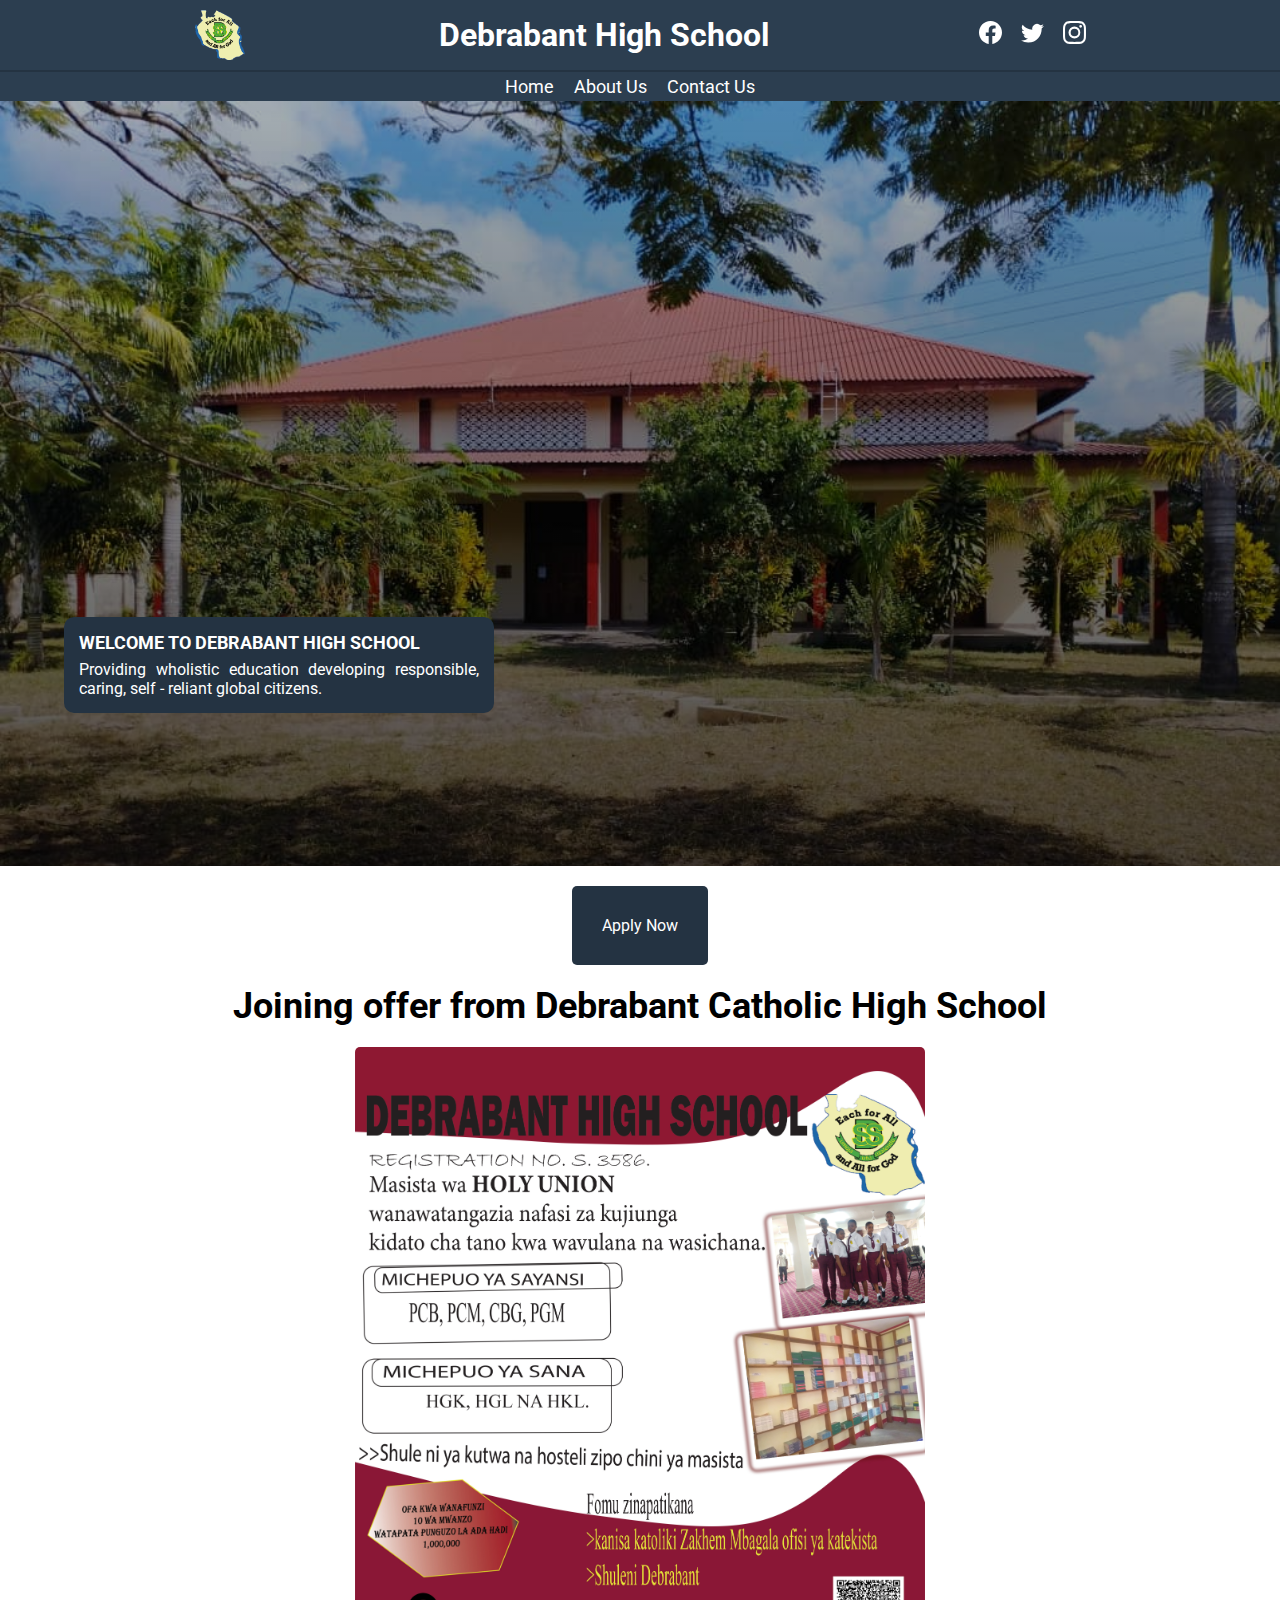
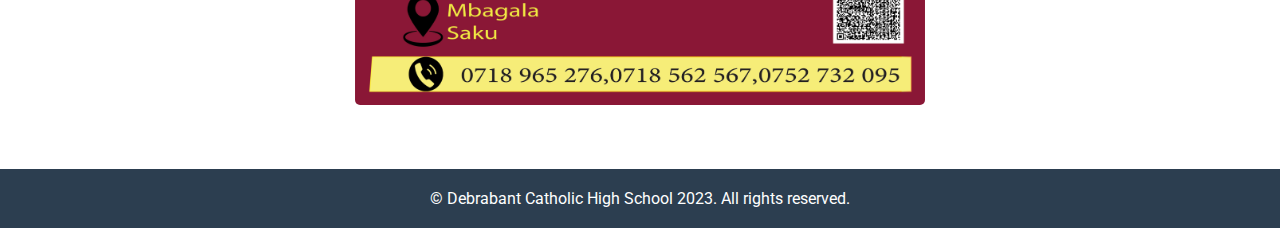
<file: index.html>
<!DOCTYPE html>
<html lang="en">
  <head>
    <meta charset="UTF-8" />
    <meta http-equiv="X-UA-Compatible" content="IE=edge" />
    <meta name="viewport" content="width=device-width, initial-scale=1.0" />
    <link rel="stylesheet" href="assets/styles/style.css" />
    <link rel="stylesheet" href="assets/styles/modal.css" />
    <title>Debrabant High School</title>
  </head>
  <body>
    <nav>
      <img src="assets/images/DHS Logo.png" />
      <h2>Debrabant High School</h2>
      <div class="socials">
        <a href="https://www.facebook.com/parton.qlassque">
          <svg
            xmlns="http://www.w3.org/2000/svg"
            width="23"
            height="23"
            fill="currentColor"
            class="bi bi-facebook"
            viewBox="0 0 16 16"
          >
            <path
              d="M16 8.049c0-4.446-3.582-8.05-8-8.05C3.58 0-.002 3.603-.002 8.05c0 4.017 2.926 7.347 6.75 7.951v-5.625h-2.03V8.05H6.75V6.275c0-2.017 1.195-3.131 3.022-3.131.876 0 1.791.157 1.791.157v1.98h-1.009c-.993 0-1.303.621-1.303 1.258v1.51h2.218l-.354 2.326H9.25V16c3.824-.604 6.75-3.934 6.75-7.951z"
            />
          </svg>
        </a>
        <a href="https://twitter.com/boss_the_dj">
          <svg
            xmlns="http://www.w3.org/2000/svg"
            width="23"
            height="23"
            fill="currentColor"
            class="bi bi-twitter"
            viewBox="0 0 16 16"
          >
            <path
              d="M5.026 15c6.038 0 9.341-5.003 9.341-9.334 0-.14 0-.282-.006-.422A6.685 6.685 0 0 0 16 3.542a6.658 6.658 0 0 1-1.889.518 3.301 3.301 0 0 0 1.447-1.817 6.533 6.533 0 0 1-2.087.793A3.286 3.286 0 0 0 7.875 6.03a9.325 9.325 0 0 1-6.767-3.429 3.289 3.289 0 0 0 1.018 4.382A3.323 3.323 0 0 1 .64 6.575v.045a3.288 3.288 0 0 0 2.632 3.218 3.203 3.203 0 0 1-.865.115 3.23 3.23 0 0 1-.614-.057 3.283 3.283 0 0 0 3.067 2.277A6.588 6.588 0 0 1 .78 13.58a6.32 6.32 0 0 1-.78-.045A9.344 9.344 0 0 0 5.026 15z"
            />
          </svg>
        </a>
        <a href="https://www.instagram.com/boss_the_dj/">
          <svg
            xmlns="http://www.w3.org/2000/svg"
            width="23"
            height="23"
            fill="currentColor"
            class="bi bi-instagram"
            viewBox="0 0 16 16"
          >
            <path
              d="M8 0C5.829 0 5.556.01 4.703.048 3.85.088 3.269.222 2.76.42a3.917 3.917 0 0 0-1.417.923A3.927 3.927 0 0 0 .42 2.76C.222 3.268.087 3.85.048 4.7.01 5.555 0 5.827 0 8.001c0 2.172.01 2.444.048 3.297.04.852.174 1.433.372 1.942.205.526.478.972.923 1.417.444.445.89.719 1.416.923.51.198 1.09.333 1.942.372C5.555 15.99 5.827 16 8 16s2.444-.01 3.298-.048c.851-.04 1.434-.174 1.943-.372a3.916 3.916 0 0 0 1.416-.923c.445-.445.718-.891.923-1.417.197-.509.332-1.09.372-1.942C15.99 10.445 16 10.173 16 8s-.01-2.445-.048-3.299c-.04-.851-.175-1.433-.372-1.941a3.926 3.926 0 0 0-.923-1.417A3.911 3.911 0 0 0 13.24.42c-.51-.198-1.092-.333-1.943-.372C10.443.01 10.172 0 7.998 0h.003zm-.717 1.442h.718c2.136 0 2.389.007 3.232.046.78.035 1.204.166 1.486.275.373.145.64.319.92.599.28.28.453.546.598.92.11.281.24.705.275 1.485.039.843.047 1.096.047 3.231s-.008 2.389-.047 3.232c-.035.78-.166 1.203-.275 1.485a2.47 2.47 0 0 1-.599.919c-.28.28-.546.453-.92.598-.28.11-.704.24-1.485.276-.843.038-1.096.047-3.232.047s-2.39-.009-3.233-.047c-.78-.036-1.203-.166-1.485-.276a2.478 2.478 0 0 1-.92-.598 2.48 2.48 0 0 1-.6-.92c-.109-.281-.24-.705-.275-1.485-.038-.843-.046-1.096-.046-3.233 0-2.136.008-2.388.046-3.231.036-.78.166-1.204.276-1.486.145-.373.319-.64.599-.92.28-.28.546-.453.92-.598.282-.11.705-.24 1.485-.276.738-.034 1.024-.044 2.515-.045v.002zm4.988 1.328a.96.96 0 1 0 0 1.92.96.96 0 0 0 0-1.92zm-4.27 1.122a4.109 4.109 0 1 0 0 8.217 4.109 4.109 0 0 0 0-8.217zm0 1.441a2.667 2.667 0 1 1 0 5.334 2.667 2.667 0 0 1 0-5.334z"
            />
          </svg>
        </a>
      </div>
    </nav>
    <div class="sub-nav">
      <ul>
        <li><a href="/">Home</a></li>
        <li><a href="about.html">About Us</a></li>
        <li><a href="contact.html">Contact Us</a></li>
      </ul>
    </div>

    <section class="hero">
      <div class="welcome">
        <h3>Welcome to Debrabant High School</h3>
        <p>
          Providing wholistic education developing responsible, caring, self -
          reliant global citizens.
        </p>
      </div>
    </section>

    <!-- form link -->
    <a class="apply_now" href="apply.html">Apply Now</a>

    <!-- Content section -->
    <section class="content">
      <div class="container">
        <div>
          <div class="offer">
            <h2>Joining offer from Debrabant Catholic High School</h2>
          </div>
          <div style="margin: 0 auto; width: 50%">
            <img
              id="myImg"
              src="assets/images/SISTER.jpg"
              alt="Debrabant Catholic High School"
              style="width: 100%"
            />
          </div>
          <div id="myModal" class="modal">
            <span class="close">X</span>
            <img class="modal-content" id="img01" />
            <div id="caption"></div>
          </div>
        </div>
      </div>
    </section>

    <!-- Footer -->
    <footer>
      <p>&copy; Debrabant Catholic High School 2023. All rights reserved.</p>
    </footer>
    <script src="assets/scripts/script.js"></script>
  </body>
</html>
</file>
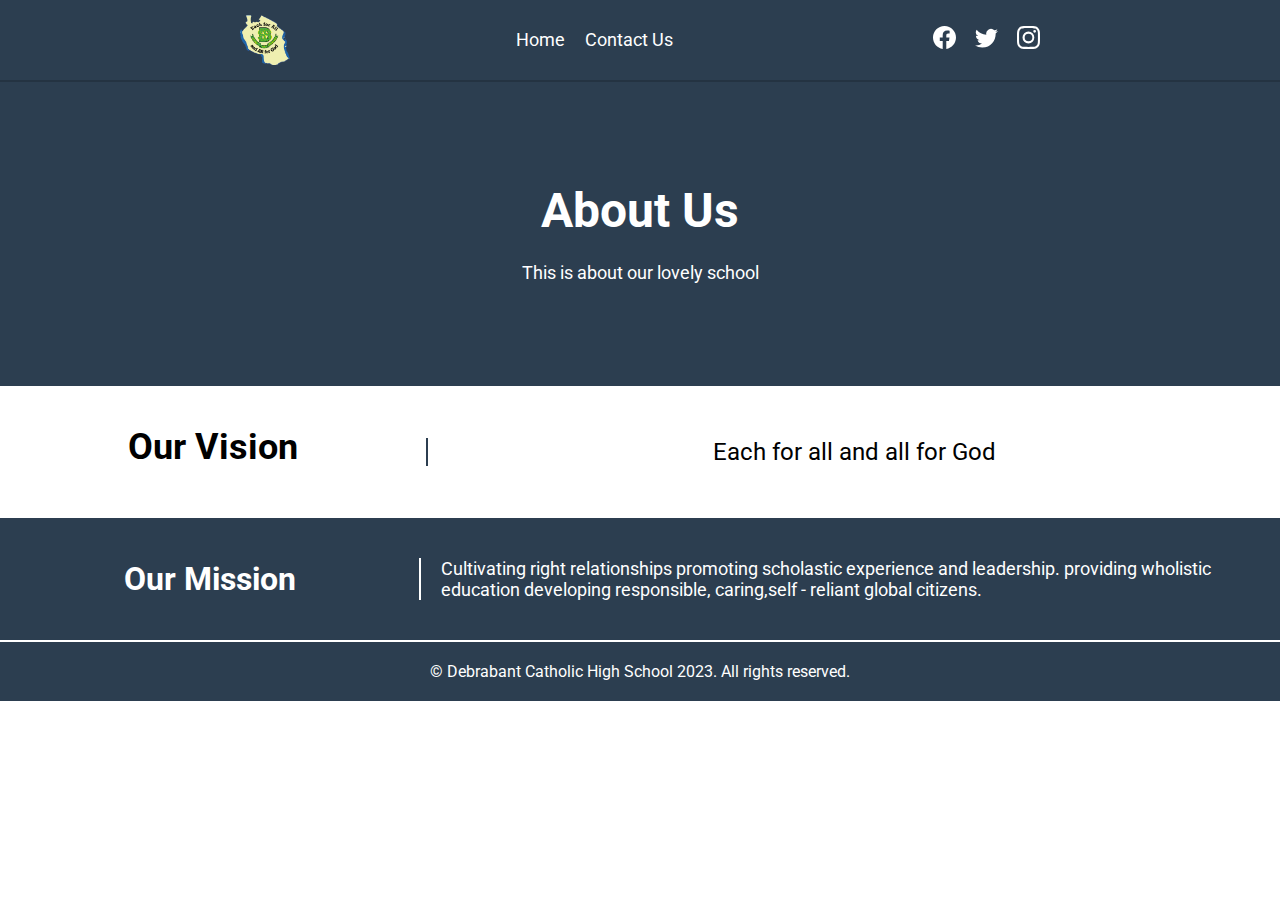
<file: about.html>
<!DOCTYPE html>
<html>
  <head>
    <meta charset="UTF-8" />
    <meta http-equiv="X-UA-Compatible" content="IE=edge" />
    <meta name="viewport" content="width=device-width, initial-scale=1.0" />
    <title>About Us - Catholic High School</title>
    <link rel="stylesheet" href="assets/styles/about_styles.css" />
  </head>
  <body>
    <!-- Navigation -->
    <nav>
      <img src="assets/images/DHS Logo.png" />
      <div class="sub-nav">
        <ul>
          <li><a href="/">Home</a></li>
          <!-- <li><a href="about.html">About Us</a></li> -->
          <li><a href="contact.html">Contact Us</a></li>
        </ul>
      </div>
      <div class="socials">
        <a href="https://www.facebook.com/">
          <svg
            xmlns="http://www.w3.org/2000/svg"
            width="23"
            height="23"
            fill="currentColor"
            class="bi bi-facebook"
            viewBox="0 0 16 16"
          >
            <path
              d="M16 8.049c0-4.446-3.582-8.05-8-8.05C3.58 0-.002 3.603-.002 8.05c0 4.017 2.926 7.347 6.75 7.951v-5.625h-2.03V8.05H6.75V6.275c0-2.017 1.195-3.131 3.022-3.131.876 0 1.791.157 1.791.157v1.98h-1.009c-.993 0-1.303.621-1.303 1.258v1.51h2.218l-.354 2.326H9.25V16c3.824-.604 6.75-3.934 6.75-7.951z"
            />
          </svg>
        </a>
        <a href="https://www.facebook.com/">
          <svg
            xmlns="http://www.w3.org/2000/svg"
            width="23"
            height="23"
            fill="currentColor"
            class="bi bi-twitter"
            viewBox="0 0 16 16"
          >
            <path
              d="M5.026 15c6.038 0 9.341-5.003 9.341-9.334 0-.14 0-.282-.006-.422A6.685 6.685 0 0 0 16 3.542a6.658 6.658 0 0 1-1.889.518 3.301 3.301 0 0 0 1.447-1.817 6.533 6.533 0 0 1-2.087.793A3.286 3.286 0 0 0 7.875 6.03a9.325 9.325 0 0 1-6.767-3.429 3.289 3.289 0 0 0 1.018 4.382A3.323 3.323 0 0 1 .64 6.575v.045a3.288 3.288 0 0 0 2.632 3.218 3.203 3.203 0 0 1-.865.115 3.23 3.23 0 0 1-.614-.057 3.283 3.283 0 0 0 3.067 2.277A6.588 6.588 0 0 1 .78 13.58a6.32 6.32 0 0 1-.78-.045A9.344 9.344 0 0 0 5.026 15z"
            />
          </svg>
        </a>
        <a href="https://www.facebook.com/">
          <svg
            xmlns="http://www.w3.org/2000/svg"
            width="23"
            height="23"
            fill="currentColor"
            class="bi bi-instagram"
            viewBox="0 0 16 16"
          >
            <path
              d="M8 0C5.829 0 5.556.01 4.703.048 3.85.088 3.269.222 2.76.42a3.917 3.917 0 0 0-1.417.923A3.927 3.927 0 0 0 .42 2.76C.222 3.268.087 3.85.048 4.7.01 5.555 0 5.827 0 8.001c0 2.172.01 2.444.048 3.297.04.852.174 1.433.372 1.942.205.526.478.972.923 1.417.444.445.89.719 1.416.923.51.198 1.09.333 1.942.372C5.555 15.99 5.827 16 8 16s2.444-.01 3.298-.048c.851-.04 1.434-.174 1.943-.372a3.916 3.916 0 0 0 1.416-.923c.445-.445.718-.891.923-1.417.197-.509.332-1.09.372-1.942C15.99 10.445 16 10.173 16 8s-.01-2.445-.048-3.299c-.04-.851-.175-1.433-.372-1.941a3.926 3.926 0 0 0-.923-1.417A3.911 3.911 0 0 0 13.24.42c-.51-.198-1.092-.333-1.943-.372C10.443.01 10.172 0 7.998 0h.003zm-.717 1.442h.718c2.136 0 2.389.007 3.232.046.78.035 1.204.166 1.486.275.373.145.64.319.92.599.28.28.453.546.598.92.11.281.24.705.275 1.485.039.843.047 1.096.047 3.231s-.008 2.389-.047 3.232c-.035.78-.166 1.203-.275 1.485a2.47 2.47 0 0 1-.599.919c-.28.28-.546.453-.92.598-.28.11-.704.24-1.485.276-.843.038-1.096.047-3.232.047s-2.39-.009-3.233-.047c-.78-.036-1.203-.166-1.485-.276a2.478 2.478 0 0 1-.92-.598 2.48 2.48 0 0 1-.6-.92c-.109-.281-.24-.705-.275-1.485-.038-.843-.046-1.096-.046-3.233 0-2.136.008-2.388.046-3.231.036-.78.166-1.204.276-1.486.145-.373.319-.64.599-.92.28-.28.546-.453.92-.598.282-.11.705-.24 1.485-.276.738-.034 1.024-.044 2.515-.045v.002zm4.988 1.328a.96.96 0 1 0 0 1.92.96.96 0 0 0 0-1.92zm-4.27 1.122a4.109 4.109 0 1 0 0 8.217 4.109 4.109 0 0 0 0-8.217zm0 1.441a2.667 2.667 0 1 1 0 5.334 2.667 2.667 0 0 1 0-5.334z"
            />
          </svg>
        </a>
      </div>
    </nav>

    <!-- Header section -->
    <header>
      <h1>About Us</h1>
      <p>This is about our lovely school</p>
    </header>

    <!-- Content section -->
    <section>
      <div class="vision">
        <h2>Our Vision</h2>
        <p>Each for all and all for God</p>
      </div>

      <div class="mission">
        <h2>Our Mission</h2>
        <p>
          Cultivating right relationships promoting scholastic experience and
          leadership. providing wholistic education developing responsible,
          caring,self - reliant global citizens.
        </p>
      </div>
    </section>

    <!-- Footer -->
    <footer>
      <p>&copy; Debrabant Catholic High School 2023. All rights reserved.</p>
    </footer>
  </body>
</html>
</file>
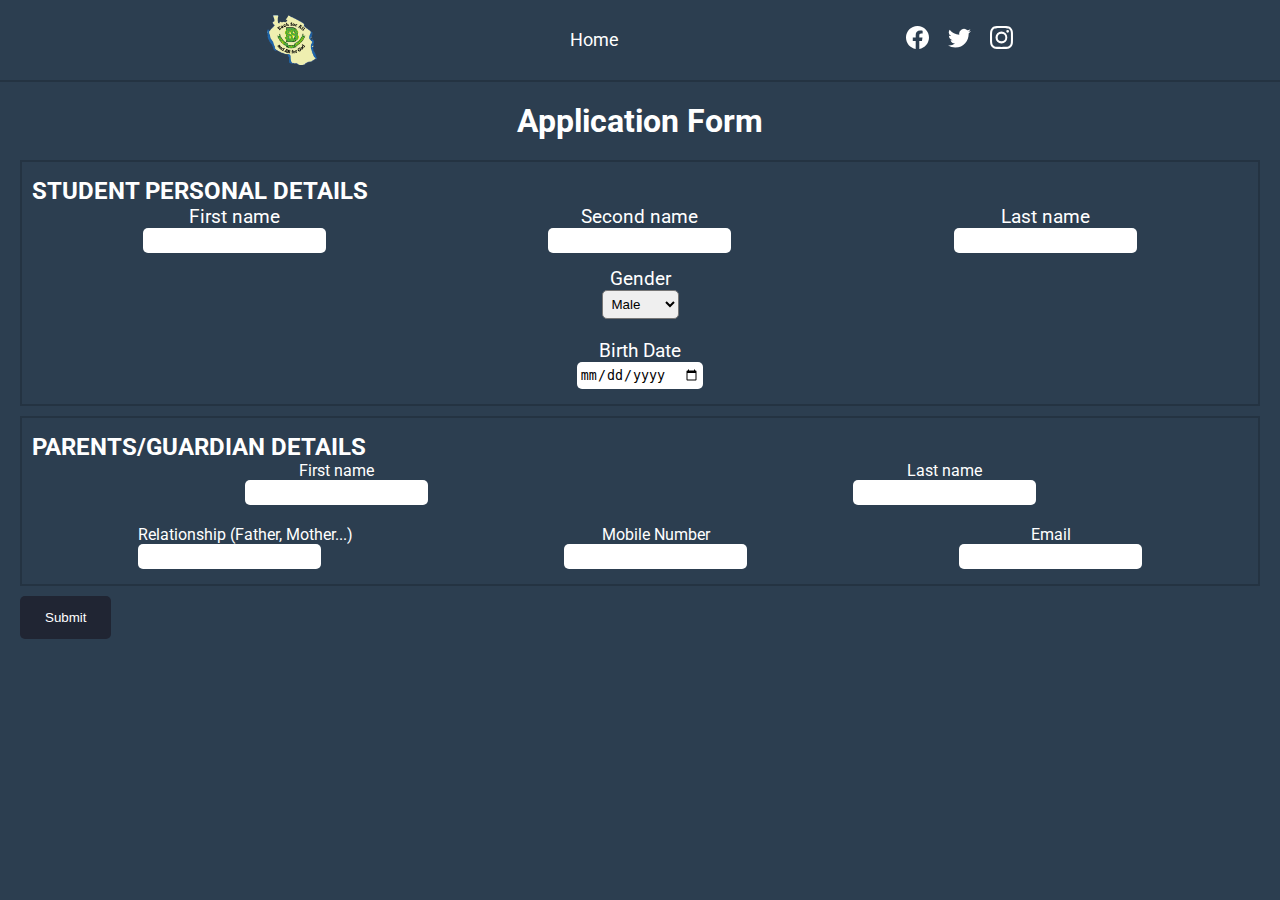
<file: apply.html>
<!DOCTYPE html>
<html lang="en">
  <head>
    <meta charset="UTF-8" />
    <meta http-equiv="X-UA-Compatible" content="IE=edge" />
    <meta name="viewport" content="width=device-width, initial-scale=1.0" />
    <link rel="stylesheet" href="assets/styles/form_styles.css" />
    <link rel="stylesheet" href="assets/styles/about_styles.css" />
    <title>Application Form</title>
  </head>
  <body>
    <nav>
      <img src="assets/images/DHS Logo.png" alt="logo" />
      <div class="sub-nav">
        <ul>
          <li><a href="/">Home</a></li>
        </ul>
      </div>
      <div class="socials">
        <a href="https://www.facebook.com/" title="facebook">
          <svg
            xmlns="http://www.w3.org/2000/svg"
            width="23"
            height="23"
            fill="currentColor"
            class="bi bi-facebook"
            viewBox="0 0 16 16"
          >
            <path
              d="M16 8.049c0-4.446-3.582-8.05-8-8.05C3.58 0-.002 3.603-.002 8.05c0 4.017 2.926 7.347 6.75 7.951v-5.625h-2.03V8.05H6.75V6.275c0-2.017 1.195-3.131 3.022-3.131.876 0 1.791.157 1.791.157v1.98h-1.009c-.993 0-1.303.621-1.303 1.258v1.51h2.218l-.354 2.326H9.25V16c3.824-.604 6.75-3.934 6.75-7.951z"
            />
          </svg>
        </a>
        <a href="https://www.facebook.com/">
          <svg
            xmlns="http://www.w3.org/2000/svg"
            width="23"
            height="23"
            fill="currentColor"
            class="bi bi-twitter"
            viewBox="0 0 16 16"
          >
            <path
              d="M5.026 15c6.038 0 9.341-5.003 9.341-9.334 0-.14 0-.282-.006-.422A6.685 6.685 0 0 0 16 3.542a6.658 6.658 0 0 1-1.889.518 3.301 3.301 0 0 0 1.447-1.817 6.533 6.533 0 0 1-2.087.793A3.286 3.286 0 0 0 7.875 6.03a9.325 9.325 0 0 1-6.767-3.429 3.289 3.289 0 0 0 1.018 4.382A3.323 3.323 0 0 1 .64 6.575v.045a3.288 3.288 0 0 0 2.632 3.218 3.203 3.203 0 0 1-.865.115 3.23 3.23 0 0 1-.614-.057 3.283 3.283 0 0 0 3.067 2.277A6.588 6.588 0 0 1 .78 13.58a6.32 6.32 0 0 1-.78-.045A9.344 9.344 0 0 0 5.026 15z"
            />
          </svg>
        </a>
        <a href="https://www.facebook.com/">
          <svg
            xmlns="http://www.w3.org/2000/svg"
            width="23"
            height="23"
            fill="currentColor"
            class="bi bi-instagram"
            viewBox="0 0 16 16"
          >
            <path
              d="M8 0C5.829 0 5.556.01 4.703.048 3.85.088 3.269.222 2.76.42a3.917 3.917 0 0 0-1.417.923A3.927 3.927 0 0 0 .42 2.76C.222 3.268.087 3.85.048 4.7.01 5.555 0 5.827 0 8.001c0 2.172.01 2.444.048 3.297.04.852.174 1.433.372 1.942.205.526.478.972.923 1.417.444.445.89.719 1.416.923.51.198 1.09.333 1.942.372C5.555 15.99 5.827 16 8 16s2.444-.01 3.298-.048c.851-.04 1.434-.174 1.943-.372a3.916 3.916 0 0 0 1.416-.923c.445-.445.718-.891.923-1.417.197-.509.332-1.09.372-1.942C15.99 10.445 16 10.173 16 8s-.01-2.445-.048-3.299c-.04-.851-.175-1.433-.372-1.941a3.926 3.926 0 0 0-.923-1.417A3.911 3.911 0 0 0 13.24.42c-.51-.198-1.092-.333-1.943-.372C10.443.01 10.172 0 7.998 0h.003zm-.717 1.442h.718c2.136 0 2.389.007 3.232.046.78.035 1.204.166 1.486.275.373.145.64.319.92.599.28.28.453.546.598.92.11.281.24.705.275 1.485.039.843.047 1.096.047 3.231s-.008 2.389-.047 3.232c-.035.78-.166 1.203-.275 1.485a2.47 2.47 0 0 1-.599.919c-.28.28-.546.453-.92.598-.28.11-.704.24-1.485.276-.843.038-1.096.047-3.232.047s-2.39-.009-3.233-.047c-.78-.036-1.203-.166-1.485-.276a2.478 2.478 0 0 1-.92-.598 2.48 2.48 0 0 1-.6-.92c-.109-.281-.24-.705-.275-1.485-.038-.843-.046-1.096-.046-3.233 0-2.136.008-2.388.046-3.231.036-.78.166-1.204.276-1.486.145-.373.319-.64.599-.92.28-.28.546-.453.92-.598.282-.11.705-.24 1.485-.276.738-.034 1.024-.044 2.515-.045v.002zm4.988 1.328a.96.96 0 1 0 0 1.92.96.96 0 0 0 0-1.92zm-4.27 1.122a4.109 4.109 0 1 0 0 8.217 4.109 4.109 0 0 0 0-8.217zm0 1.441a2.667 2.667 0 1 1 0 5.334 2.667 2.667 0 0 1 0-5.334z"
            />
          </svg>
        </a>
      </div>
    </nav>

    <!-- <h1>Apply Now at Debrabant High School</h1> -->
    <h1 style="text-align: center; margin: 20px 0">Application Form</h1>

    <form class="form_container">
      <div class="student_container">
        <h2>Student Personal Details</h2>
        <div class="student_details">
          <div>
            <label>First name</label>
            <input type="text" placeholder="" />
          </div>
          <div>
            <label>Second name</label>
            <input type="text" placeholder="" />
          </div>
          <div>
            <label>Last name</label>
            <input type="text" placeholder="" />
          </div>
        </div>
        <div class="select_container">
          <label>Gender</label>
          <select id="gender" name="Gender">
            <option value="Ma">Male</option>
            <option value="Fe">Female</option>
          </select>
          <div>
            <label>Birth Date</label>
            <input type="date" place holder=" " />
          </div>
        </div>
      </div>

      <div class="parent_container">
        <h2>Parents/Guardian Details</h2>
        <div>
          <div
            style="
              display: flex;
              justify-content: space-around;
              margin-bottom: 20px;
            "
          >
            <div>
              <label>First name</label>
              <input type="text" place holder=" " />
            </div>
            <div>
              <label>Last name</label>
              <input type="text" place holder=" " />
            </div>
          </div>
          <div class="parental_other">
            <div>
              <label>Relationship (Father, Mother...) </label>
              <input type="text" place holder=" " />
            </div>
            <div>
              <label>Mobile Number</label>
              <input type="phonenumber" />
            </div>
            <div>
              <label>Email</label>
              <input type="email" />
            </div>
          </div>
        </div>
      </div>
      <a class="submit" href="welcom.html"
        ><input type="button" value="Submit"
      /></a>
    </form>
  </body>
</html>
</file>
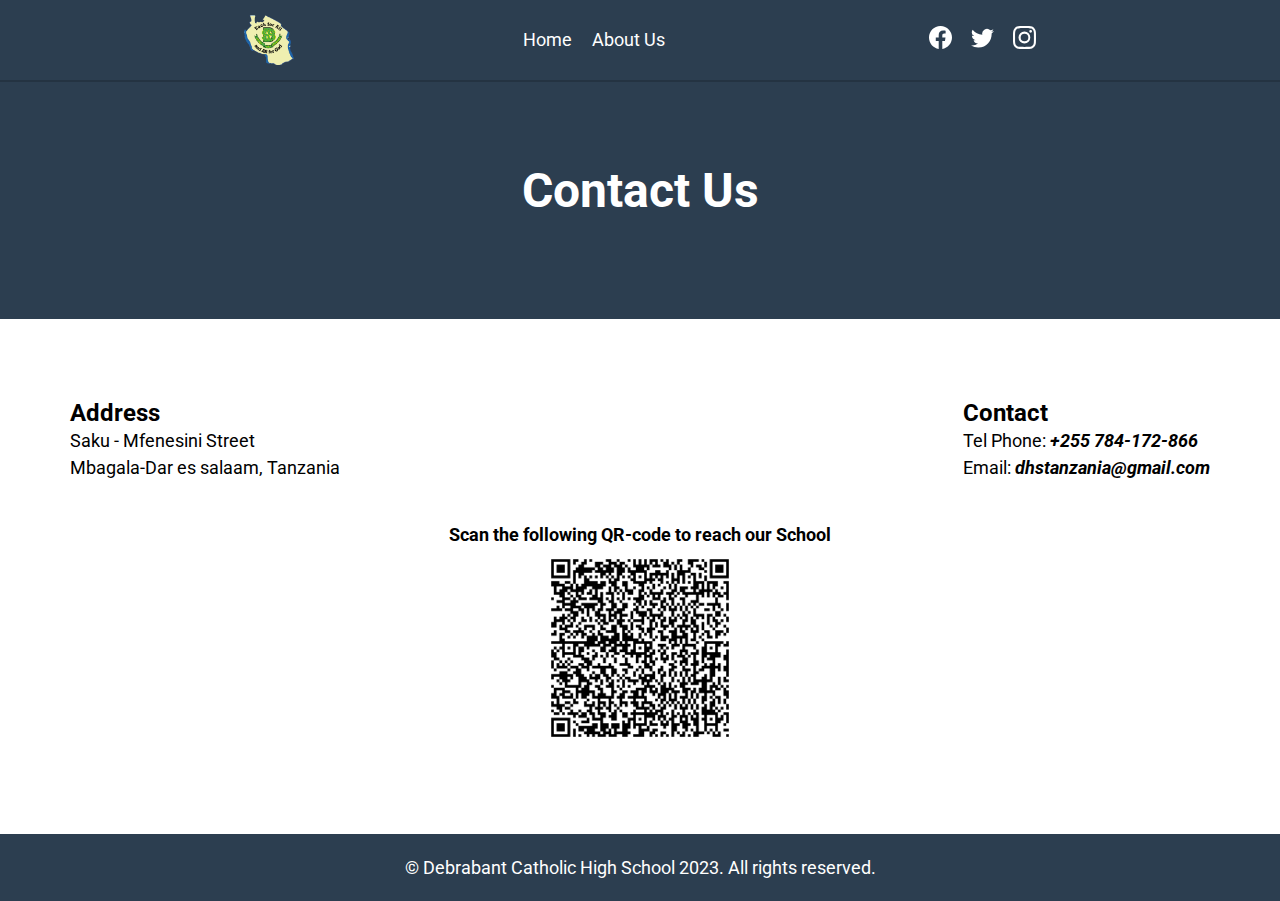
<file: contact.html>
<!DOCTYPE html>
<html lang="en">
  <head>
    <meta charset="UTF-8" />
    <meta http-equiv="X-UA-Compatible" content="IE=edge" />
    <meta name="viewport" content="width=device-width, initial-scale=1.0" />
    <title>Contact Us - Catholic High School</title>
    <link rel="stylesheet" href="assets/styles/about_styles.css" />
    <style>
      @import url("https://fonts.googleapis.com/css2?family=Roboto&display=swap");

      body {
        font-family: "Roboto", sans-serif;
      }

      header {
        background-color: #2c3e50;
        color: #fff;
        text-align: center;
        padding: 80px 0;
      }

      h1 {
        font-size: 48px;
        margin-bottom: 20px;
      }

      p {
        font-size: 18px;
        line-height: 1.5;
      }

      .qr-code {
        text-align: center;
        margin-top: 40px;
      }

      img {
        max-width: 200px;
      }
    </style>
  </head>
  <body>
    <nav>
      <img src="assets/images/DHS Logo.png" />
      <div class="sub-nav">
        <ul>
          <li><a href="/">Home</a></li>
          <li><a href="about.html">About Us</a></li>
        </ul>
      </div>
      <div class="socials">
        <a href="https://www.facebook.com/parton.qlassque">
          <svg
            xmlns="http://www.w3.org/2000/svg"
            width="23"
            height="23"
            fill="currentColor"
            class="bi bi-facebook"
            viewBox="0 0 16 16"
          >
            <path
              d="M16 8.049c0-4.446-3.582-8.05-8-8.05C3.58 0-.002 3.603-.002 8.05c0 4.017 2.926 7.347 6.75 7.951v-5.625h-2.03V8.05H6.75V6.275c0-2.017 1.195-3.131 3.022-3.131.876 0 1.791.157 1.791.157v1.98h-1.009c-.993 0-1.303.621-1.303 1.258v1.51h2.218l-.354 2.326H9.25V16c3.824-.604 6.75-3.934 6.75-7.951z"
            />
          </svg>
        </a>
        <a href="https://twitter.com/boss_the_dj">
          <svg
            xmlns="http://www.w3.org/2000/svg"
            width="23"
            height="23"
            fill="currentColor"
            class="bi bi-twitter"
            viewBox="0 0 16 16"
          >
            <path
              d="M5.026 15c6.038 0 9.341-5.003 9.341-9.334 0-.14 0-.282-.006-.422A6.685 6.685 0 0 0 16 3.542a6.658 6.658 0 0 1-1.889.518 3.301 3.301 0 0 0 1.447-1.817 6.533 6.533 0 0 1-2.087.793A3.286 3.286 0 0 0 7.875 6.03a9.325 9.325 0 0 1-6.767-3.429 3.289 3.289 0 0 0 1.018 4.382A3.323 3.323 0 0 1 .64 6.575v.045a3.288 3.288 0 0 0 2.632 3.218 3.203 3.203 0 0 1-.865.115 3.23 3.23 0 0 1-.614-.057 3.283 3.283 0 0 0 3.067 2.277A6.588 6.588 0 0 1 .78 13.58a6.32 6.32 0 0 1-.78-.045A9.344 9.344 0 0 0 5.026 15z"
            />
          </svg>
        </a>
        <a href="https://www.instagram.com/boss_the_dj/">
          <svg
            xmlns="http://www.w3.org/2000/svg"
            width="23"
            height="23"
            fill="currentColor"
            class="bi bi-instagram"
            viewBox="0 0 16 16"
          >
            <path
              d="M8 0C5.829 0 5.556.01 4.703.048 3.85.088 3.269.222 2.76.42a3.917 3.917 0 0 0-1.417.923A3.927 3.927 0 0 0 .42 2.76C.222 3.268.087 3.85.048 4.7.01 5.555 0 5.827 0 8.001c0 2.172.01 2.444.048 3.297.04.852.174 1.433.372 1.942.205.526.478.972.923 1.417.444.445.89.719 1.416.923.51.198 1.09.333 1.942.372C5.555 15.99 5.827 16 8 16s2.444-.01 3.298-.048c.851-.04 1.434-.174 1.943-.372a3.916 3.916 0 0 0 1.416-.923c.445-.445.718-.891.923-1.417.197-.509.332-1.09.372-1.942C15.99 10.445 16 10.173 16 8s-.01-2.445-.048-3.299c-.04-.851-.175-1.433-.372-1.941a3.926 3.926 0 0 0-.923-1.417A3.911 3.911 0 0 0 13.24.42c-.51-.198-1.092-.333-1.943-.372C10.443.01 10.172 0 7.998 0h.003zm-.717 1.442h.718c2.136 0 2.389.007 3.232.046.78.035 1.204.166 1.486.275.373.145.64.319.92.599.28.28.453.546.598.92.11.281.24.705.275 1.485.039.843.047 1.096.047 3.231s-.008 2.389-.047 3.232c-.035.78-.166 1.203-.275 1.485a2.47 2.47 0 0 1-.599.919c-.28.28-.546.453-.92.598-.28.11-.704.24-1.485.276-.843.038-1.096.047-3.232.047s-2.39-.009-3.233-.047c-.78-.036-1.203-.166-1.485-.276a2.478 2.478 0 0 1-.92-.598 2.48 2.48 0 0 1-.6-.92c-.109-.281-.24-.705-.275-1.485-.038-.843-.046-1.096-.046-3.233 0-2.136.008-2.388.046-3.231.036-.78.166-1.204.276-1.486.145-.373.319-.64.599-.92.28-.28.546-.453.92-.598.282-.11.705-.24 1.485-.276.738-.034 1.024-.044 2.515-.045v.002zm4.988 1.328a.96.96 0 1 0 0 1.92.96.96 0 0 0 0-1.92zm-4.27 1.122a4.109 4.109 0 1 0 0 8.217 4.109 4.109 0 0 0 0-8.217zm0 1.441a2.667 2.667 0 1 1 0 5.334 2.667 2.667 0 0 1 0-5.334z"
            />
          </svg>
        </a>
      </div>
    </nav>

    <!-- Header section -->
    <header>
      <h1>Contact Us</h1>
    </header>

    <!-- Content section -->
    <section class="content">
      <div class="container">
        <div style="display: flex; justify-content: space-between">
          <div>
            <h2>Address</h2>
            <p>
              Saku - Mfenesini Street<br />
              Mbagala-Dar es salaam, Tanzania
            </p>
          </div>
          <div>
            <h2>Contact</h2>
            <p>
              Tel Phone: <b><i> +255 784-172-866</i></b
              ><br />
              Email: <b><i>dhstanzania@gmail.com</i></b>
            </p>
          </div>
        </div>

        <div class="qr-code">
          <p><b>Scan the following QR-code to reach our School</b></p>
          <img src="assets/images/Debradirection.png" alt="QR Code" />
        </div>
      </div>
    </section>

    <!-- Footer -->
    <footer>
      <p>&copy; Debrabant Catholic High School 2023. All rights reserved.</p>
    </footer>
  </body>
</html>
</file>
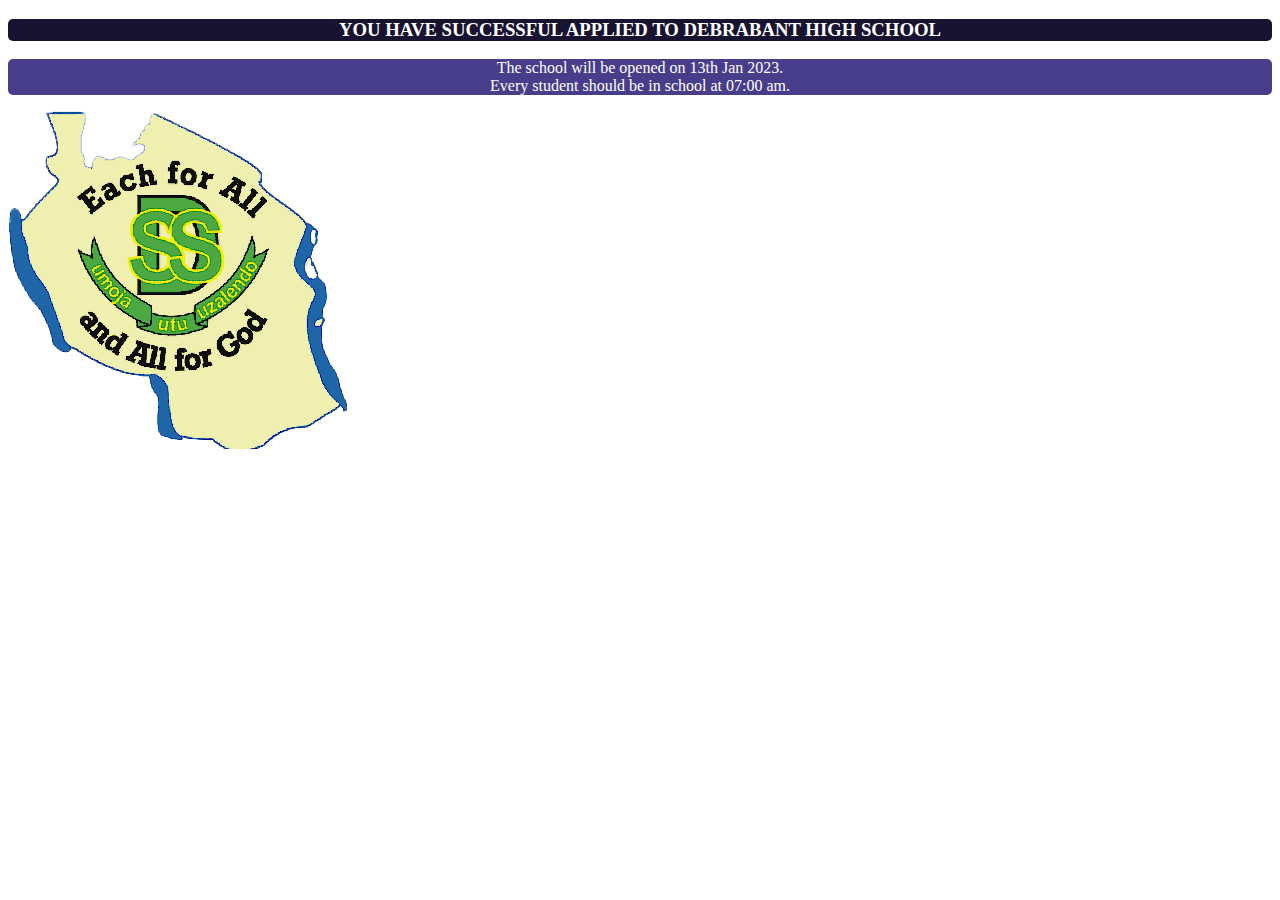
<file: welcom.html>
<!DOCTYPE html>
<html lang="en">
<head>
    <meta charset="UTF-8">
    <meta http-equiv="X-UA-Compatible" content="IE=edge">
    <meta name="viewport" content="width=device-width, initial-scale=1.0">
    <title>welcom</title>
    <style>
       h3 {background-color: rgb(24, 19, 48);
        color: white;
        text-align: center;
        border-radius: 5px;
        padding-top: 2;
        padding-bottom: 5;
    }
    p { 
        background-color: darkslateblue;
        color: white;
        text-align: center;
        padding: center;
        border-radius: 5px;

    }
    
    </style>
</head>
<body>
    <h3>YOU HAVE SUCCESSFUL APPLIED TO DEBRABANT HIGH SCHOOL</h3>
        <p>
            The school will be opened on 13th Jan 2023. <br> 
            Every student should be in school at 07:00 am.
        </p>
        <img src="assets/images/DHS Logo.png" />
</body>
</html>
</file>
<file: assets/styles/style.css>
@import url("https://fonts.googleapis.com/css2?family=Roboto&display=swap");

* {
  margin: 0;
  padding: 0;
}

body {
  font-family: "Roboto", sans-serif;
}

nav {
  display: flex;
  align-items: center;
  justify-content: space-evenly;
  padding: 10px 0;
  background-color: #2c3e50;
  color: #fff;
}

nav img {
  width: 50px;
}

nav h2 {
  font-size: xx-large;
}

.socials a {
  color: #fff;
  text-decoration: none;
  margin-left: 15px;
}

.sub-nav ul {
  display: flex;
  justify-content: center;
  background-color: #2c3e50;
  list-style: none;
  margin: 0;
  padding: 4px 0;
  border-top: 2px solid #243342;
}

.sub-nav li {
  margin-right: 20px;
}
.sub-nav a {
  color: #fff;
  text-decoration: none;
  font-size: 18px;
}

.hero {
  background-image: linear-gradient(rgba(0, 0, 0, 0.3), rgba(0, 0, 0, 0.7)),
    url("../images/back.jpeg");
  background-repeat: no-repeat;
  background-size: cover;
  height: 85vh;
  position: relative;
}

.welcome {
  width: 400px;
  color: #fff;
  background-color: #243342;
  padding: 15px;
  border-radius: 10px;
  position: absolute;
  left: 5%;
  bottom: 20%;
  animation: dance 1s infinite alternate-reverse;
}

@keyframes dance {
  from {
    transform: translateY(0px);
  }
  to {
    transform: translateY(-4px);
  }
}

.apply_now {
  display: block;
  text-decoration: none;
  width: fit-content;
  margin: 20px auto;
  padding: 30px;
  border-radius: 5px;
  cursor: pointer;
  color: white;
  background-color: #243342;
  transition: all 0.3s;
}

.apply_now:hover {
  transform: translateY(-4px);
  box-shadow: 0 13px 15px 1px rgba(0, 0, 0, 0.3);
}

.apply_now a {
  color: #fff;
  font-size: x-large;
  text-decoration: none;
}

.welcome h3 {
  text-transform: uppercase;
  font-size: large;
  margin-bottom: 7px;
}

.welcome p {
  font-size: 16px;
  text-align: justify;
}

.content {
  background-color: #fff;
  padding-bottom: 60px;
}
.container {
  max-width: 1140px;
  margin: 0 auto;
}

.offer {
  text-align: center;
  font-size: x-large;
  margin-bottom: 20px;
}

footer {
  background-color: #2c3e50;
  color: #fff;
  text-align: center;
  padding: 20px;
}
footer p {
  margin: 0;
}
</file>
<file: assets/styles/modal.css>
#myImg {
  border-radius: 5px;
  cursor: pointer;
  transition: 0.4s;
}

#myImg:hover {
  opacity: 0.9;
  transform: scale(103%);
}

.modal {
  display: none;
  position: fixed;
  z-index: 1;
  padding-top: 100px;
  left: 0;
  top: 0;
  width: 100%;
  height: 100%;
  overflow: auto;
  background-color: rgb(0, 0, 0);
  background-color: rgba(0, 0, 0, 0.9);
}

.modal-content {
  margin: auto;
  display: block;
  width: 80%;
  max-width: 700px;
}

#caption {
  margin: auto;
  display: block;
  width: 80%;
  max-width: 700px;
  text-align: center;
  color: #ccc;
  padding: 10px 0;
  height: 150px;
}

.modal-content,
#caption {
  animation-name: zoom;
  animation-duration: 0.6s;
}

@keyframes zoom {
  from {
    transform: scale(0);
  }
  to {
    transform: scale(1);
  }
}

.close {
  position: absolute;
  top: 15px;
  right: 35px;
  color: #f1f1f1;
  font-size: 40px;
  font-weight: bold;
  transition: 0.3s;
}

.close:hover,
.close:focus {
  color: #bbb;
  text-decoration: none;
  cursor: pointer;
}
</file>
<file: assets/styles/about_styles.css>
@import url("https://fonts.googleapis.com/css2?family=Roboto&display=swap");

* {
  margin: 0;
  padding: 0;
}

body {
  font-family: "Roboto", sans-serif;
}

nav {
  display: flex;
  align-items: center;
  justify-content: space-evenly;
  padding: 15px;
  background-color: #2c3e50;
  color: #fff;
  border-bottom: 2px solid #243342;
}

nav img {
  width: 50px;
}

.socials a {
  color: #fff;
  text-decoration: none;
  margin-left: 15px;
}

.sub-nav ul {
  display: flex;
  justify-content: center;
  background-color: #2c3e50;
  list-style: none;
  margin: 0;
  padding: 4px 0;
}

.sub-nav li {
  margin-right: 20px;
}
.sub-nav a {
  color: #fff;
  text-decoration: none;
  font-size: 18px;
}

header {
  background-color: #2c3e50;
  color: #fff;
  text-align: center;
  padding: 100px 0;
}
header h1 {
  font-size: 48px;
  margin-bottom: 20px;
}
header p {
  font-size: 18px;
  line-height: 1.5;
}

.content {
  padding: 80px 0;
}
.container {
  max-width: 1140px;
  margin: 0 auto;
}

.vision {
  display: flex;
  align-items: center;
  padding: 40px 0;
}

.vision h2 {
  width: 40%;
  text-align: center;
  font-size: 36px;
  margin-bottom: 10px;
}

.vision p {
  width: 80%;
  border-left: 2px solid #2c3e50;
  text-align: center;
  font-size: x-large;
}

.mission {
  display: flex;
  align-items: center;
  padding: 40px 0;
  background-color: #2c3e50;
  color: #fff;
}

.mission h2 {
  width: 40%;
  font-size: xx-large;
  text-align: center;
}
.mission p {
  width: 80%;
  padding-left: 20px;
  border-left: 2px solid #fff;
  font-size: large;
}

/* CSS styles for the footer */
footer {
  background-color: #2c3e50;
  color: #fff;
  text-align: center;
  padding: 20px;
  border-top: 2px solid #fff;
}
footer p {
  margin: 0;
}
</file>
<file: assets/styles/form_styles.css>
@import url("https://fonts.googleapis.com/css2?family=Roboto&display=swap");

* {
  margin: 0;
  padding: 0;
}

body {
  color: #fff;
  background-color: #2c3e50;
  font-family: "Roboto", sans-serif;
}

.form_container {
  padding: 0 20px;
  /* border: 2px solid #243342; */
}

.student_container {
  border: 2px solid #243342;
  padding: 15px 10px;
}

.student_container h2 {
  text-transform: uppercase;
}

.student_details {
  display: flex;
  margin-bottom: 14px;
  justify-content: space-around;
}

.student_details label {
  display: block;
  text-align: center;
  font-size: larger;
}

input {
  padding: 5px 3px;
  border-radius: 5px;
  /* background: none; */
  border: none;
  outline: none;
}

.student_container .select_container {
  text-align: center;
}

.student_container .select_container label {
  display: block;
  font-size: larger;
}

#gender {
  padding: 5px;
  border-radius: 5px;
  margin-bottom: 20px;
}

.parent_container {
  border: 2px solid #243342;
  padding: 15px 10px;
  margin-top: 10px;
}

.parent_container h2 {
  text-transform: uppercase;
}

.parent_container label {
  display: block;
  text-align: center;
}

.parental_other {
  display: flex;
  justify-content: space-around;
}

.submit input {
  color: white;
  margin: 10px auto;
  padding: 14px 25px;
  text-align: center;
  text-decoration: none;
  cursor: pointer;
  border-radius: 5px;
  background-color: rgb(32, 37, 51);
}
</file>
